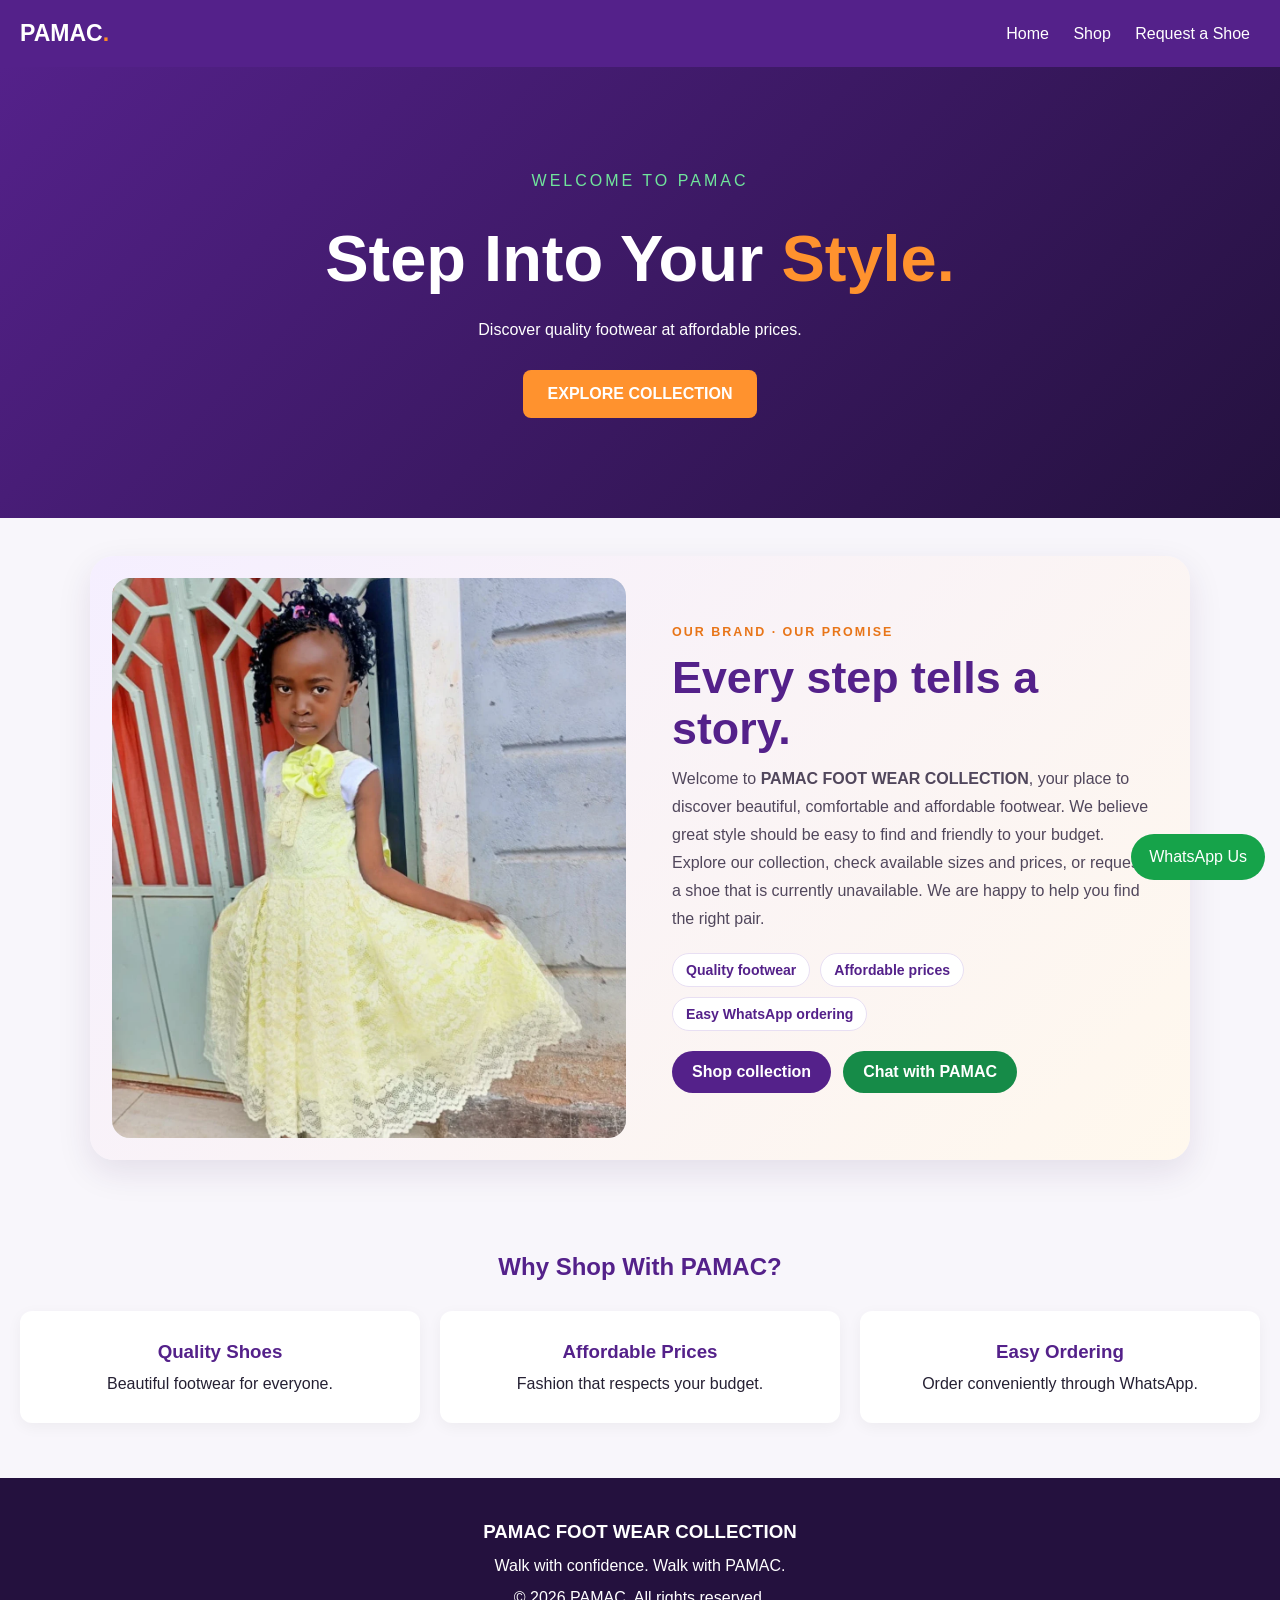
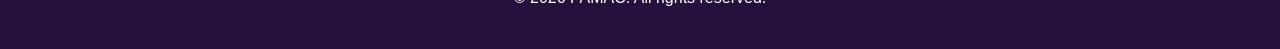
<file: index.html>
<!DOCTYPE html>
<html lang="en">
<head>
<meta charset="UTF-8">
<meta name="viewport" content="width=device-width, initial-scale=1.0">
<meta name="theme-color" content="#54218a">
<link rel="manifest" href="manifest.webmanifest">
<link rel="apple-touch-icon" href="assets/icons/pamac-192.png">
<meta name="mobile-web-app-capable" content="yes">
<meta name="apple-mobile-web-app-capable" content="yes">
<meta name="apple-mobile-web-app-title" content="PAMAC">
<meta name="description" content="PAMAC FOOT WEAR COLLECTION — quality, affordable footwear and easy WhatsApp ordering.">
<title>PAMAC FOOT WEAR COLLECTION</title>
<link rel="stylesheet" href="css/style.css">
<style>
/* PAMAC brand section — scoped styles so the existing shop stylesheet stays intact */
.pamac-brand {
  width: min(1100px, calc(100% - 32px));
  margin: 38px auto;
  display: grid;
  grid-template-columns: minmax(0, 1fr) minmax(0, 1fr);
  gap: 28px;
  align-items: center;
  padding: 22px;
  border-radius: 24px;
  background: linear-gradient(135deg, #f5efff, #fff8ed);
  box-shadow: 0 12px 34px rgba(46, 22, 75, .10);
}
.pamac-brand-photo {
  width: 100%;
  max-height: 560px;
  object-fit: cover;
  object-position: center 28%;
  display: block;
  border-radius: 18px;
  background: #eee;
}
.pamac-brand-copy { padding: 18px; }
.pamac-brand-kicker {
  color: #e87518;
  font-weight: 800;
  letter-spacing: 2px;
  text-transform: uppercase;
  font-size: .78rem;
}
.pamac-brand-copy h2 {
  color: #54218a;
  font-size: clamp(1.8rem, 4vw, 2.8rem);
  line-height: 1.12;
  margin: 12px 0;
}
.pamac-brand-copy p {
  color: #51475c;
  line-height: 1.75;
  font-size: 1rem;
}
.pamac-brand-points {
  display: flex;
  flex-wrap: wrap;
  gap: 10px;
  margin: 20px 0;
}
.pamac-brand-points span {
  background: #fff;
  border: 1px solid #e8dff3;
  color: #54218a;
  border-radius: 999px;
  padding: 8px 13px;
  font-size: .88rem;
  font-weight: 700;
}
.pamac-brand-actions {
  display: flex;
  flex-wrap: wrap;
  align-items: center;
  gap: 12px;
  margin-top: 20px;
}
.pamac-brand-actions a {
  display: inline-block;
  text-decoration: none;
  border-radius: 999px;
  padding: 12px 20px;
  font-weight: 800;
}
.pamac-brand-shop { background: #54218a; color: white; }
.pamac-brand-wa { background: #168b48; color: white; }
@media (max-width: 720px) {
  .pamac-brand {
    grid-template-columns: 1fr;
    width: min(100% - 22px, 560px);
    padding: 12px;
    gap: 8px;
    margin: 24px auto;
  }
  .pamac-brand-photo { max-height: 470px; object-position: center 25%; }
  .pamac-brand-copy { padding: 12px 10px 18px; }
}
</style>
</head>
<body>

<header class="header">
  <div class="logo">PAMAC<span>.</span></div>
  <button class="menu" onclick="toggleMenu()" aria-label="Open navigation">☰</button>
  <nav id="navigation">
    <a href="index.html">Home</a>
    <a href="shop.html">Shop</a>
    <a href="request.html">Request a Shoe</a>
  </nav>
</header>

<section class="hero">
  <p class="tag">WELCOME TO PAMAC</p>
  <h1>Step Into Your <span>Style.</span></h1>
  <p>Discover quality footwear at affordable prices.</p>
  <a class="shop-btn" href="shop.html">EXPLORE COLLECTION</a>
</section>

<section class="pamac-brand" aria-label="Meet PAMAC">
  <img class="pamac-brand-photo"
       src="assets/images/pamac-brand-photo.webp"
       alt="PAMAC brand photograph"
       loading="lazy">
  <div class="pamac-brand-copy">
    <span class="pamac-brand-kicker">Our brand · Our promise</span>
    <h2>Every step tells a story.</h2>
    <p>
      Welcome to <strong>PAMAC FOOT WEAR COLLECTION</strong>, your place
      to discover beautiful, comfortable and affordable footwear.
      We believe great style should be easy to find and friendly to your budget.
    </p>
    <p>
      Explore our collection, check available sizes and prices, or request
      a shoe that is currently unavailable. We are happy to help you find
      the right pair.
    </p>
    <div class="pamac-brand-points">
      <span>Quality footwear</span>
      <span>Affordable prices</span>
      <span>Easy WhatsApp ordering</span>
    </div>
    <div class="pamac-brand-actions">
      <a class="pamac-brand-shop" href="shop.html">Shop collection</a>
      <a class="pamac-brand-wa" href="https://wa.me/254795766465" target="_blank" rel="noopener">Chat with PAMAC</a>
    </div>
  </div>
</section>

<section class="features">
  <h2>Why Shop With PAMAC?</h2>
  <div class="feature-grid">
    <article>
      <h3>Quality Shoes</h3>
      <p>Beautiful footwear for everyone.</p>
    </article>
    <article>
      <h3>Affordable Prices</h3>
      <p>Fashion that respects your budget.</p>
    </article>
    <article>
      <h3>Easy Ordering</h3>
      <p>Order conveniently through WhatsApp.</p>
    </article>
  </div>
</section>

<footer>
  <h3>PAMAC FOOT WEAR COLLECTION</h3>
  <p>Walk with confidence. Walk with PAMAC.</p>
  <p>© 2026 PAMAC. All rights reserved.</p>
</footer>


<button id="installAppBtn" type="button"
style="display:none; position:fixed; bottom:85px; right:18px; z-index:9999; background:#54218a; color:white; border:0; border-radius:30px; padding:14px 20px; font-weight:bold; box-shadow:0 4px 14px #0003;">
  Install PAMAC App
</button>

<a class="whatsapp"
   href="https://wa.me/254795766465"
   target="_blank" rel="noopener">WhatsApp Us</a>

<script src="js/app.js"></script>
<script src="js/pwa.js"></script>
</body>
</html>
</file>
<file: css/style.css>
* {
  box-sizing: border-box;
  margin: 0;
  padding: 0;
}

body {
  font-family: Arial, sans-serif;
  background: #f8f6fb;
  color: #252033;
}

.header {
  background: #54218a;
  color: white;
  padding: 20px;
  display: flex;
  justify-content: space-between;
  align-items: center;
}

.logo {
  font-size: 23px;
  font-weight: bold;
}

.logo span {
  color: #ff8b24;
}

nav a {
  color: white;
  text-decoration: none;
  margin: 0 10px;
}

.menu {
  display: none;
}

.hero {
  background: linear-gradient(135deg,#54218a,#24113e);
  color: white;
  padding: 100px 25px;
  text-align: center;
}

.hero h1 {
  font-size: clamp(36px,7vw,65px);
  margin: 20px 0;
}

.hero h1 span {
  color: #ff922e;
}

.tag {
  color: #70e49c;
  letter-spacing: 3px;
}

.hero p {
  line-height: 1.8;
  margin-bottom: 25px;
}

.shop-btn {
  display: inline-block;
  padding: 15px 25px;
  background: #ff922e;
  color: white;
  border-radius: 8px;
  text-decoration: none;
  font-weight: bold;
}

.features {
  padding: 55px 20px;
  text-align: center;
}

.features h2 {
  margin-bottom: 30px;
  color: #54218a;
}

.feature-grid {
  display: grid;
  grid-template-columns: repeat(auto-fit,minmax(200px,1fr));
  gap: 20px;
}

.feature-grid article {
  padding: 30px;
  background: white;
  border-radius: 12px;
  box-shadow: 0 4px 15px #0000000c;
}

.feature-grid h3 {
  color: #54218a;
  margin-bottom: 12px;
}

footer {
  background: #24113e;
  color: white;
  padding: 35px 20px;
  text-align: center;
  line-height: 2;
}

.whatsapp {
  position: fixed;
  bottom: 20px;
  right: 15px;
  background: #16a34a;
  color: white;
  padding: 14px 18px;
  border-radius: 30px;
  text-decoration: none;
}

@media(max-width:600px) {
  .menu {
    display: block;
    background: transparent;
    border: 0;
    color: white;
    font-size: 25px;
  }

  nav {
    display: none;
    position: absolute;
    top: 65px;
    left: 0;
    width: 100%;
    padding: 20px;
    background: #54218a;
  }

  nav.show {
    display: flex;
    flex-direction: column;
    gap: 20px;
  }
}

.shop-hero {
  background: linear-gradient(135deg,#54218a,#24113e);
  color: white;
  padding: 65px 20px;
  text-align: center;
}

.shop-hero h1 {
  font-size: clamp(30px,6vw,48px);
  margin: 15px 0;
}

.catalogue {
  max-width: 1100px;
  margin: auto;
  padding: 35px 16px;
}

#search {
  width: 100%;
  padding: 15px;
  border: 1px solid #ddd;
  border-radius: 10px;
  font-size: 16px;
  margin-bottom: 20px;
}

.categories {
  display: flex;
  gap: 10px;
  overflow-x: auto;
  padding: 5px 0 20px;
}

.category {
  border: 1px solid #54218a;
  background: white;
  color: #54218a;
  padding: 11px 20px;
  border-radius: 25px;
  white-space: nowrap;
}

.category.active {
  background: #54218a;
  color: white;
}

#count {
  margin: 10px 0 20px;
  color: #666;
}

.products {
  display: grid;
  grid-template-columns: repeat(auto-fit,minmax(220px,1fr));
  gap: 20px;
}

.product-card {
  background: white;
  border-radius: 14px;
  overflow: hidden;
  box-shadow: 0 4px 18px #00000012;
}

.product-image {
  height: 190px;
  background: #eee8f5;
  display: flex;
  align-items: center;
  justify-content: center;
}

.product-image span {
  font-size: 75px;
}

.product-image img {
  width: 100%;
  height: 100%;
  object-fit: cover;
}

.product-info {
  padding: 18px;
}

.product-category {
  color: #16a34a;
  font-size: 12px;
  font-weight: bold;
}

.product-info h3 {
  margin: 10px 0;
  color: #54218a;
}

.product-info h2 {
  color: #e87920;
  margin-bottom: 10px;
}

.product-info p {
  font-size: 13px;
  line-height: 1.7;
  color: #666;
}

.order-btn {
  width: 100%;
  margin-top: 15px;
  padding: 13px;
  background: #16a34a;
  color: white;
  border: none;
  border-radius: 8px;
  font-weight: bold;
}


/* =====================================================
   PAMAC PRODUCT PHOTO UPGRADE
   Larger shoe photos with less cropping on every screen
   ===================================================== */

.products {
  grid-template-columns: repeat(auto-fit, minmax(280px, 1fr));
  align-items: start;
  gap: 22px;
}

.product-card {
  border-radius: 18px;
}

.product-image {
  width: 100%;
  height: clamp(300px, 36vw, 420px);
  min-height: 300px;
  padding: 12px;
  background: #f4eff9;
  display: flex;
  align-items: center;
  justify-content: center;
  overflow: hidden;
}

.product-image img {
  display: block;
  width: 100%;
  height: 100%;
  max-width: 100%;
  max-height: 100%;
  object-fit: contain;
  object-position: center;
  border-radius: 10px;
}

.product-image span {
  font-size: 90px;
}

@media (max-width: 600px) {
  .catalogue {
    padding: 28px 12px;
  }

  .products {
    grid-template-columns: minmax(0, 1fr);
    gap: 20px;
  }

  .product-image {
    height: 340px;
    min-height: 340px;
    padding: 10px;
  }

  .product-image img {
    object-fit: contain;
  }

  .product-info {
    padding: 20px;
  }

  .product-info h3 {
    font-size: 1.25rem;
  }

  .product-info h2 {
    font-size: 1.35rem;
  }
}

@media (min-width: 601px) and (max-width: 900px) {
  .products {
    grid-template-columns: repeat(2, minmax(0, 1fr));
  }

  .product-image {
    height: 320px;
  }
}
</file>
